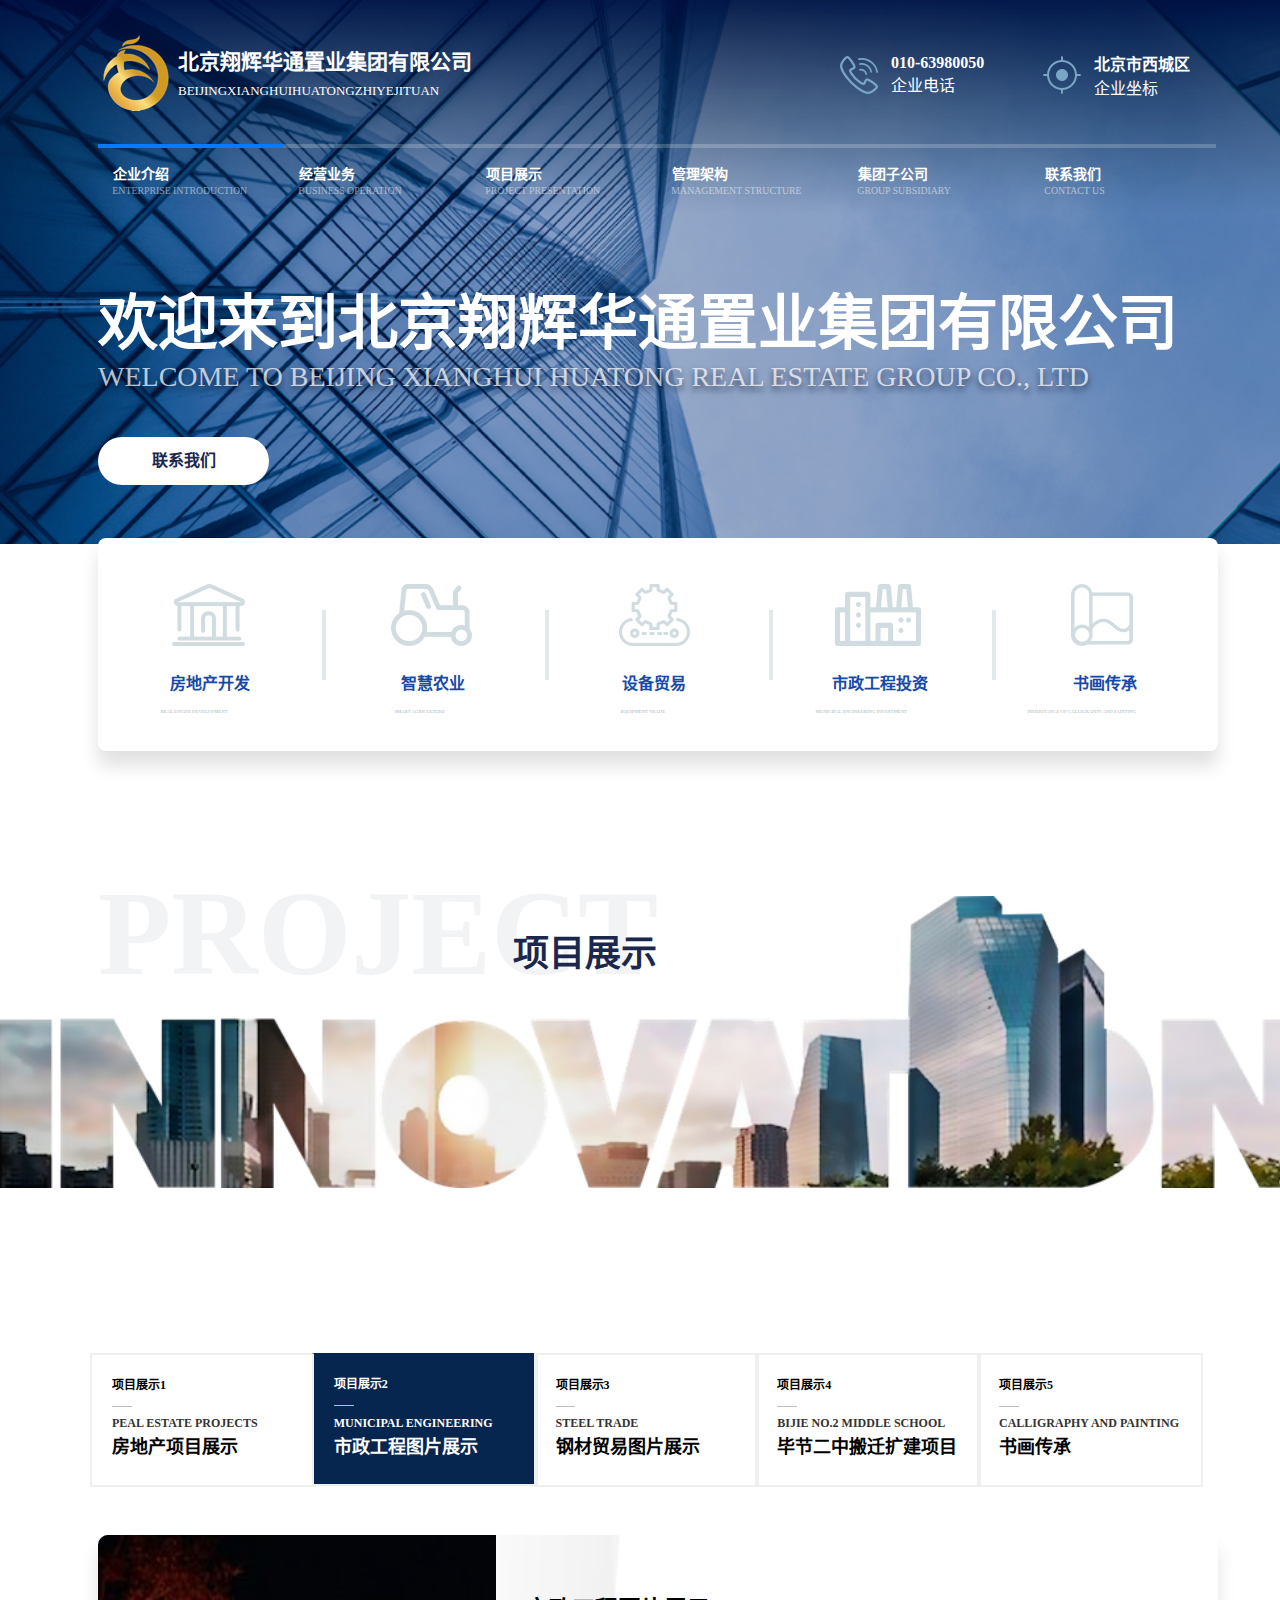
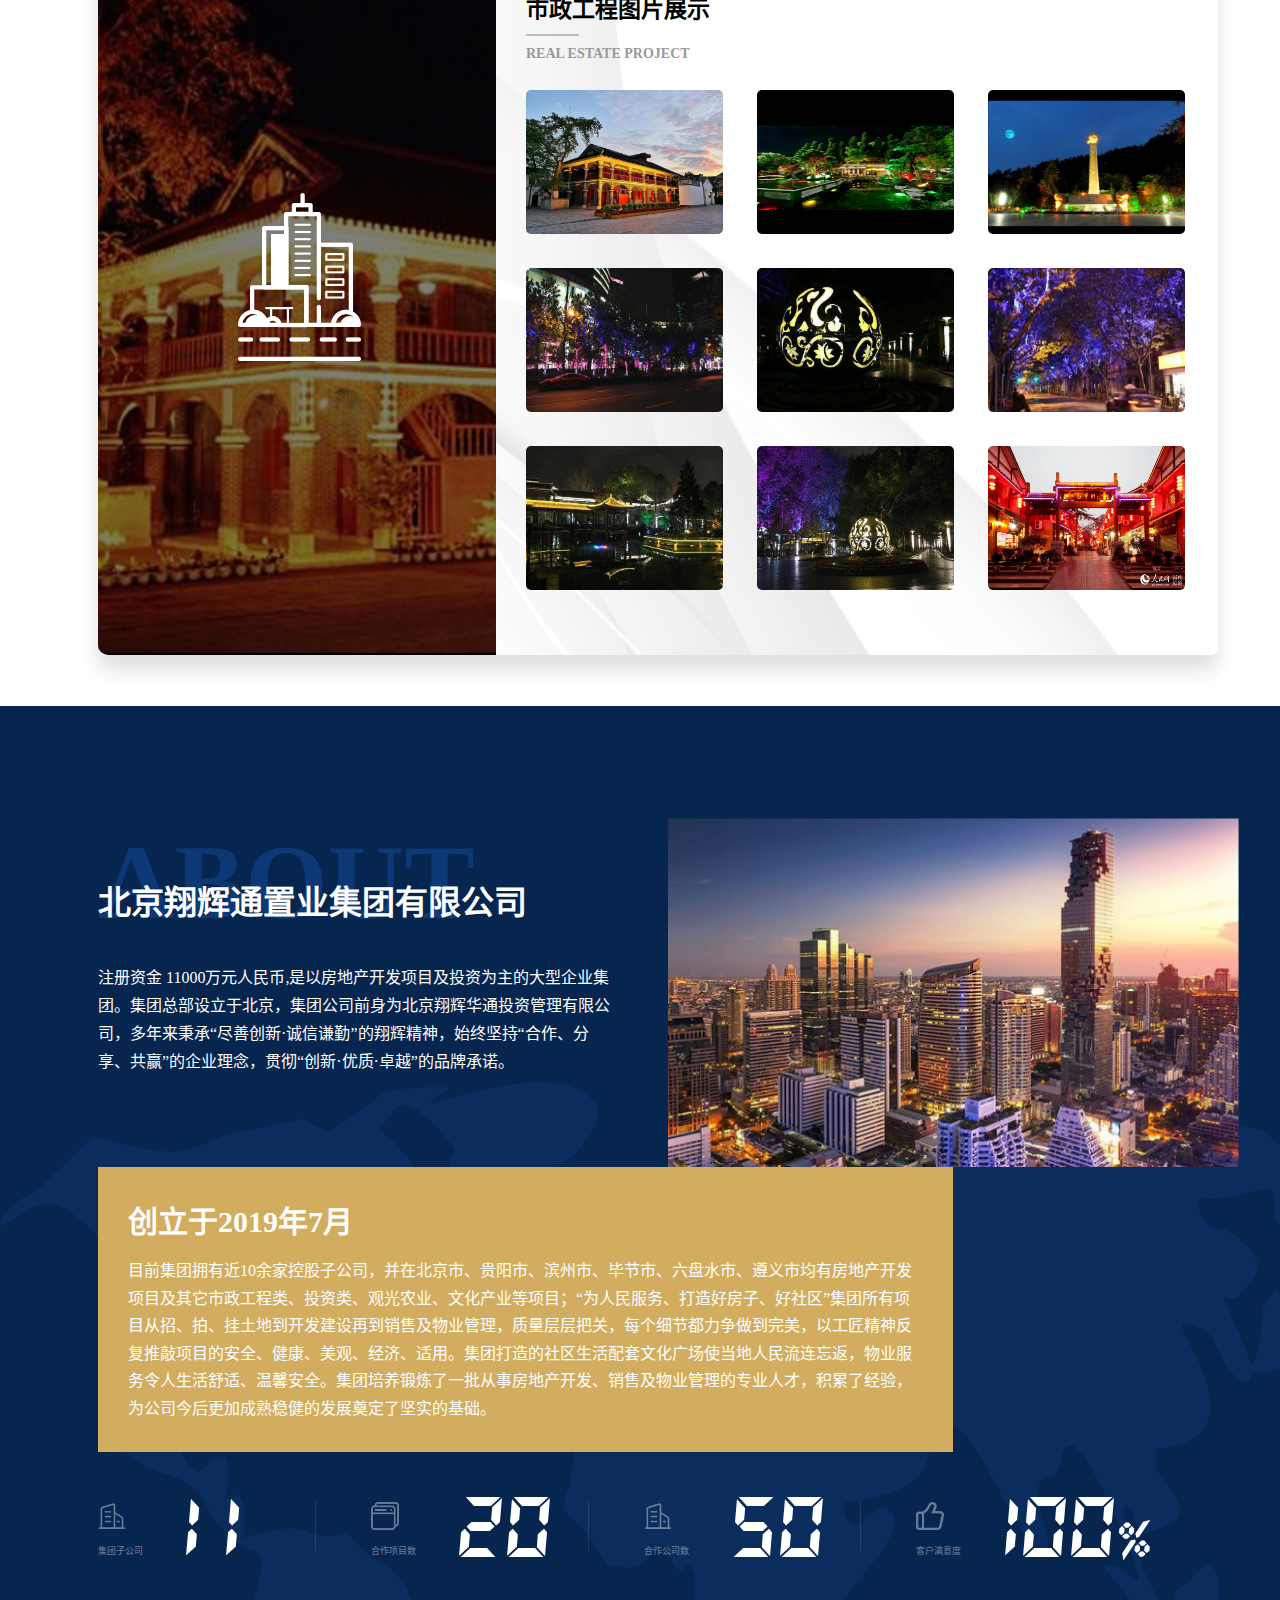
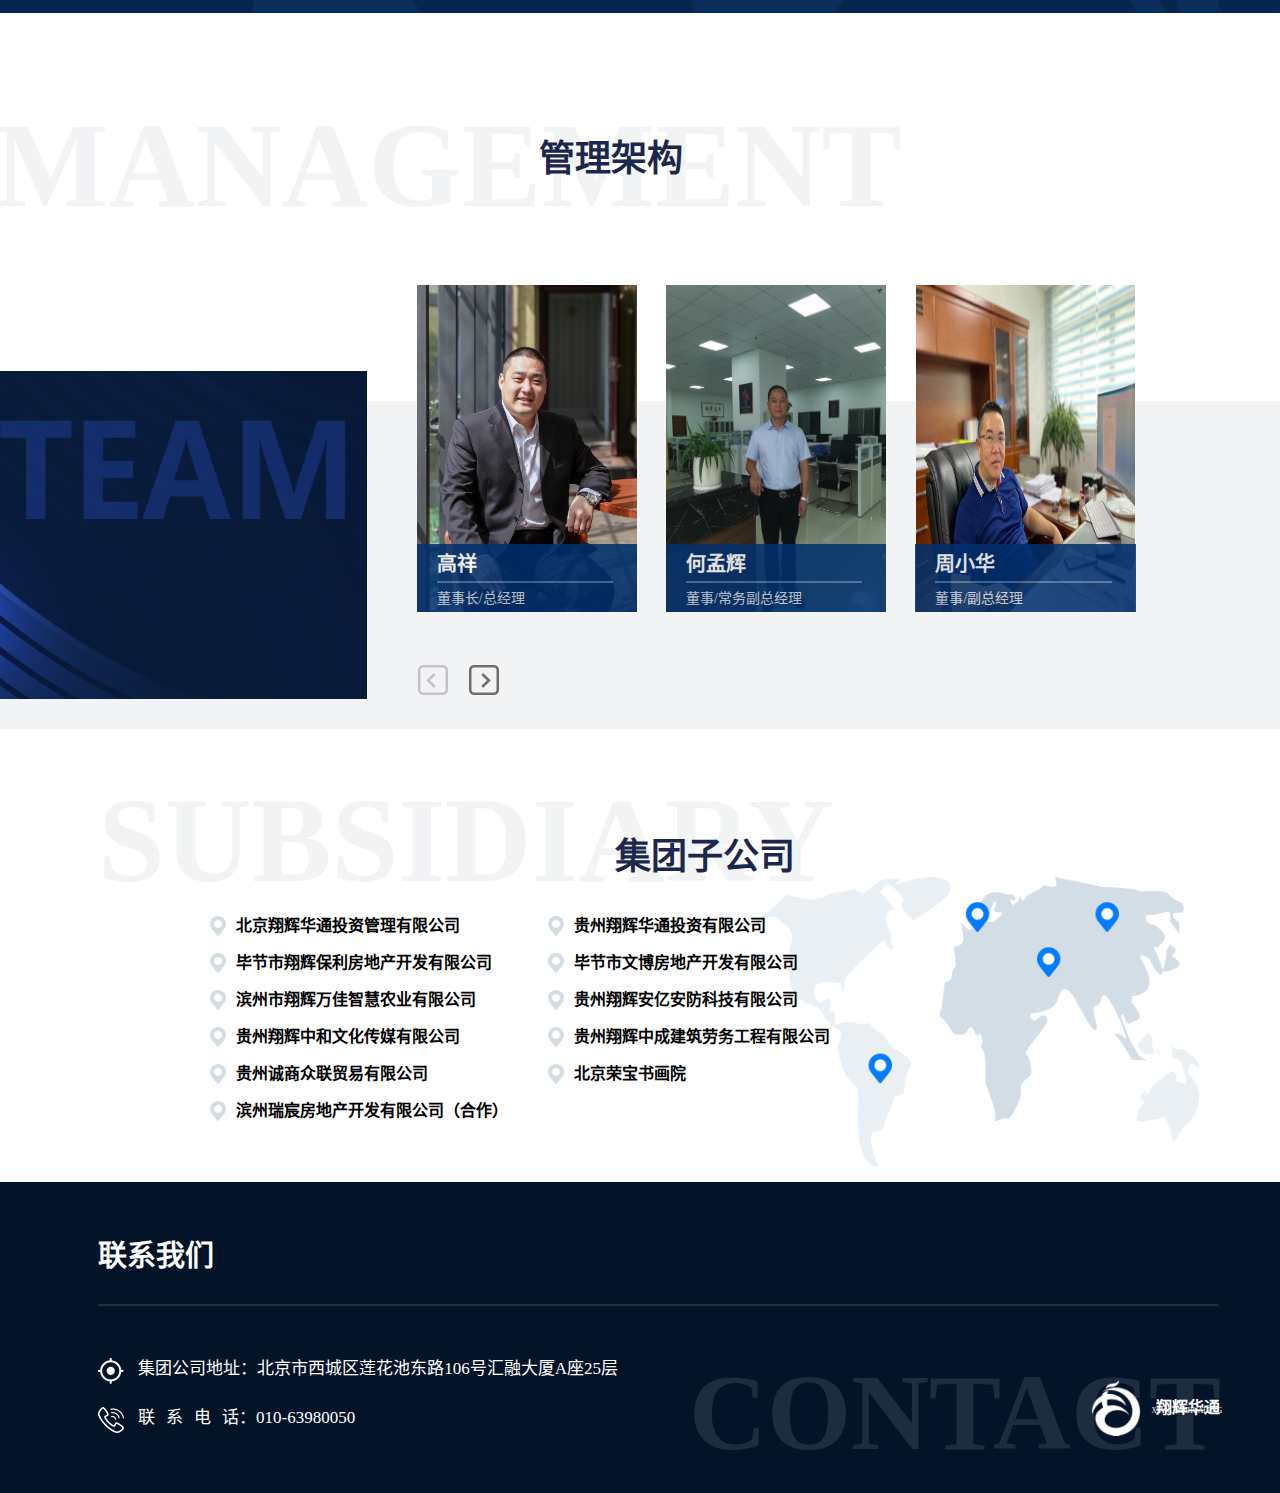
<file: index.html>
<!DOCTYPE html>
<html lang="zh-CN">

<head>
	<meta charset="utf-8">
	<meta http-equiv="X-UA-Compatible" content="IE=edge">
	<meta name="viewport" content="width=device-width, initial-scale=1, maximum-scale=1, user-scalable=no">
	<meta name="keywords" content="翔辉华通,北京翔辉,翔辉,翔辉华通置业集团">
	<meta name="description" content="翔辉华通,北京翔辉,翔辉,翔辉华通置业集团">
	<title>翔辉华通</title>
	<link rel="icon" href="img/icon-bg/logo16x16.ico" />
	<link rel="stylesheet" type="text/css" href="css/index.css" />
	<link rel="stylesheet" href="css/swiper.css">
</head>

<body>
	<div class="page">
		<div class="container">
			<div class="row topNav">
				<div class="col-md-8 top-left">
					<img src="./img/icon-bg/logo.png" alt="">
					<span>
						<p class="title">北京翔辉华通置业集团有限公司</p>
						<p class="py">beijingxianghuihuatongzhiyejituan</p>
					</span>
				</div>
				<div class="col-md-4 top-right">
					<div class="info">
						<img src="./img/icon-bg/icon_phone.png" alt="">
						<div class="contact">
							<strong>010-63980050</strong>
							<p>企业电话</p>
						</div>

					</div>
					<div class="info">
						<img src="./img/icon-bg/icon_dz.png" alt="">
						<div class="contact">
							<strong>北京市西城区</strong>
							<p>企业坐标</p>
						</div>

					</div>
				</div>
			</div>
		</div>
		<div class="list">
			<nav class="navbar">
				<div class="container">
					<div class="collapse navbar-collapse">
						<ul class="nav navbar-nav">
							<li class="actives">
								<a href="#introduces">
									<strong class="title">
										企业介绍
									</strong>
									<p class="py1">Enterprise introduction</p>
									<span class="sr-only">(current)</span>
								</a>
							</li>
							<li>
								<a href="#project-lists">
									<strong class="title">
										经营业务
									</strong>
									<p class="py1">Business operation</p>
								</a>
							</li>
							<li>
								<a href="#project-pres">
									<strong class="title">
										项目展示
									</strong>
									<p class="py1">Project presentation</p>
								</a>
							</li>
							<li>
								<a href="#manages">
									<strong class="title">
										管理架构
									</strong>
									<p class="py1">Management structure</p>
								</a>
							</li>
							<li>
								<a href="#subsidiarier">
									<strong class="title">
										集团子公司
									</strong>
									<p class="py1">Group subsidiary</p>
								</a>
							</li>
							<li>
								<a href="#foot">
									<strong class="title">
										联系我们
									</strong>
									<p class="py1">contact us</p>
								</a>
							</li>
						</ul>
					</div>
				</div>
			</nav>
		</div>
		<div class="welcome container">
			<h1>欢迎来到北京翔辉华通置业集团有限公司</h1>
			<p class="english">
				Welcome to Beijing Xianghui Huatong Real Estate Group Co., Ltd
			</p>
			<div class="btn">
				<a href="#foot">联系我们</a>
			</div>
		</div>

	</div>
	<!-- 项目列表 -->
	<div class="project-list" id="project-lists">
		<div class="container">

			<div class="row mover">
				<div class="col-sm-2 pro1">
					<a href="#p1">
						<img src="./img/icon-bg/list-realEstate2X.png" alt="">
						<strong>房地产开发</strong>
						<p style="margin-left: 3%;">Real estate development</p>
					</a>
				</div>
				<!--
					-->
				<div class="col-sm-2 pro2">
					<a href="#p2">
						<img src="./img/icon-bg/list-agriculture2x.png" alt="">
						<strong>智慧农业</strong>
						<p style="margin-left: 8%;">Smart agriculture</p>
					</a><span class="line"></span>
				</div>
				<!--
					-->
				<div class="col-sm-2 pro3">
					<a href="#p3">
						<img src="./img/icon-bg/list-equipment2x.png" alt="">
						<strong>设备贸易</strong>
						<p style="margin-left: 9%;">Equipment trade</p>
					</a><span class="line"></span>
				</div>
				<!--
					-->
				<div class="col-sm-2 pro4 actives">
					<a href="#p4">
						<img src="./img/icon-bg/list-engineering2x.png" alt="">
						<strong>市政工程投资</strong>
						<p style="margin-left:-4%">Municipal Engineering Investment</p>
					</a><span class="line"></span>
				</div>
				<!--
					-->
				<div class="col-sm-2 pro5">
					<a href="#p5">
						<img src="./img/icon-bg/list-pci2x.png" alt="">
						<strong>书画传承</strong>
						<p style="margin-left: -9%;">Inheritance of calligraphy and painting</p>
					</a><span class="line"></span>
				</div>
			</div>
			<div class="row mouse" style="position: absolute;">
				<div class="col-sm-2 pro1-a">
					<div id="p1">
						<img src="./img/icon-bg/realEstate-A.png" alt="">
						<strong>房地产开发</strong>
						<p>销售、物业管理、工程建设等大型城市核心基建项目，一般包括住宅、商业、办公楼及物业管理等</p>
					</div>
				</div>
				<!--
					-->
				<div class="col-sm-2 pro2-a">
					<div id="p2">
						<img src="./img/icon-bg/agriculture-A.png" alt="">
						<strong>智慧农业</strong>
						<p>农业技术研发，生态观光旅游，绿色果蔬基地建设，及其他农副产品生产的产业链</p>
					</div>
				</div>
				<!--
					-->
				<div class="col-sm-2 pro3-a">
					<div id="p3">
						<img src="./img/icon-bg/equipment-bai.png" alt="">
						<strong>设备贸易</strong>
						<p style="margin-top: -15px;">钢材、建材、五金交电、化工原料、百货销售电子产品、橡胶制品、仪器仪表、通讯设备、机械设备、计算机软件及辅助设备、金属材料、电气机械等
						</p>
					</div>
				</div>
				<!--
					-->
				<div class="col-sm-2 pro4-a">
					<div id="p4">
						<img src="./img/icon-bg/engineering-A.png" alt="">
						<strong>市政工程投资</strong>
						<p>承接城市配套基础建设市政工程及城市园林绿化服务等</p>
					</div>
				</div>
				<!--
					-->
				<div class="col-sm-2 pro5-a">
					<div id="p5">
						<img src="./img/icon-bg/pci-A.png" alt="">
						<strong>书画传承</strong>
						<p>书画创作；美术培训；艺术培训；学术研讨；组织文化艺术交流等</p>
					</div>
				</div>
			</div>
		</div>

	</div>
	<div class="project-pre" id="project-pres">
		<div class="container">
			<div class="row">
				<div class="col-md-12 pre-top">
					<h1>PROJECT</h1>
					<div class="title">项目展示</div>
				</div>
			</div>

		</div>
	</div>
	<!-------------------- 项目展示列表 -------------------->
	<div style="min-width: 1316px;">
		<div class="project-pre-list container">
			<div class="row project-presentation">
				<div class="col-sm-2-5">
					<p>项目展示1</p>
					<div class="line"></div>
					<div class="eng">peal estate projects</div>
					<strong>
						房地产项目展示
					</strong>
				</div>
				<div class="col-sm-2-5 project-active">
					<p>项目展示2</p>
					<div class="line"></div>
					<div class="eng">Municipal Engineering</div>
					<strong>
						市政工程图片展示
					</strong>
				</div>
				<div class="col-sm-2-5">
					<p>项目展示3</p>
					<div class="line"></div>
					<div class="eng">Steel trade</div>
					<strong>
						钢材贸易图片展示
					</strong>
				</div>
				<div class="col-sm-2-5">
					<p>项目展示4</p>
					<div class="line"></div>
					<div class="eng">Bijie No.2 Middle School</div>
					<strong>
						毕节二中搬迁扩建项目
					</strong>
				</div>
				<div class="col-sm-2-5">
					<p>项目展示5</p>
					<div class="line"></div>
					<div class="eng">calligraphy and painting</div>
					<strong>
						书画传承
					</strong>
				</div>
			</div>
			<!-- 图片展示 -->
			<div id="pictures">
				<div class="picture row">
					<div class="picture-left">
						<img class="bgi" src="img/estate/07.jpg">
						<div class="img">
							<img src="img/icon-bg/realEstate.png">
						</div>
					</div>
					<div class="picture-right col-xs-6 col-lg-6">
						<div class="p-title">房地产项目展示</div>
						<div class="p-line"></div>
						<div class="p-eng">Real estate project</div>
						<!-- 图片容器 -->
						<div id="imgdiv">
							<img src="img/estate/04.jpg" />
							<img src="img/estate/05.jpg" />
							<img src="img/estate/07.jpg" />
							<img src="img/estate/09.jpg" />
							<img src="img/estate/06.jpg" />
							<img src="img/estate/03.jpg" />
							<img src="img/estate/02.jpg" />
							<img src="img/estate/01.jpg" />
							<img src="img/estate/08.jpg" />
						</div>
					</div>
				</div>
				<div class="picture row picture-active">
					<div class="picture-left col-md-2-4">
						<img class="bgi" src="img/engineering/10.jpg">
						<div class="img">
							<img src="img/icon-bg/ma.png">
						</div>
					</div>
					<div class="picture-right col-xs-6 col-lg-6 col-md-8">
						<div class="p-title">市政工程图片展示</div>
						<div class="p-line"></div>
						<div class="p-eng">Real estate project</div>
						<!-- 图片容器 -->
						<div id="imgdiv">
							<img src="img/engineering/01.jpg" />
							<img src="img/engineering/02.jpg" />
							<img src="img/engineering/03.jpg" />
							<img src="img/engineering/04.jpg" />
							<img src="img/engineering/05.jpg" />
							<img src="img/engineering/06.jpg" />
							<img src="img/engineering/07.jpg" />
							<img src="img/engineering/08.jpg" />
							<img src="img/engineering/09.jpg" />
						</div>
						<!-- 放大遮罩层 -->
					</div>
				</div>
				<div class="picture row">
					<div class="picture-left col-md-2-4">
						<img class="bgi" src="img/trade/06.jpg">
						<div class="img">
							<img src="img/icon-bg/home.png">
						</div>
					</div>
					<div class="picture-right col-xs-6 col-lg-6 col-md-8">
						<div class="p-title">钢材贸易图片展示</div>
						<div class="p-line"></div>
						<div class="p-eng">Real estate project</div>
						<!-- 图片容器 -->
						<div id="imgdiv">
							<img src="img/trade/01.jpg" />
							<img src="img/trade/02.jpg" />
							<img src="img/trade/03.jpg" />
							<img src="img/trade/04.jpg" />
							<img src="img/trade/05.jpg" />
							<img src="img/trade/07.jpg" />
							<img src="img/trade/08.jpg" />
							<img src="img/trade/09.jpeg" />
							<img src="img/trade/10.jpeg" />
						</div>

						<!-- 放大遮罩层 -->
						<!-- <div class="modal"></div> -->
					</div>
				</div>
				<div class="picture row">
					<div class="picture-left col-md-2-4">
						<img class="bgi" src="img/relocate/01.jpg">
						<div class="img">
							<img src="img/icon-bg/dg.png">
						</div>
					</div>
					<div class="picture-right col-xs-6 col-lg-6 col-md-8">
						<div class="p-title">毕节二中搬迁扩建项目</div>
						<div class="p-line"></div>
						<div class="p-eng">Real estate project</div>
						<!-- 图片容器 -->
						<div id="imgdiv">
							<img src="img/relocate/01.jpg" />
							<img src="img/relocate/06.jpeg" />
							<img src="img/relocate/02.jpg" />
							<img src="img/relocate/04.jpeg" />
							<img src="img/relocate/03.jpeg" />
							<img src="img/relocate/05.jpeg" />
						</div>

						<!-- 放大遮罩层 -->
					</div>
				</div>
				<div class="picture row">
					<div class="picture-left col-md-2-4">
						<img class="bgi" src="img/inherit/02.jpg">
						<div class="img">
							<img src="img/icon-bg/pci-A2x.png">
						</div>
					</div>
					<div class="picture-right col-xs-6 col-lg-6 col-md-8">
						<div class="p-title">书画传承</div>
						<div class="p-line"></div>
						<div class="p-eng">Real estate project</div>
						<!-- 图片容器 -->
						<div id="imgdiv">
							<img src="img/inherit/01.jpg" />
							<img src="img/inherit/02.jpg" />
							<img src="img/inherit/03.jpg" />
							<img src="img/inherit/04.jpg" />
							<img src="img/inherit/05.jpg" />
							<img src="img/inherit/06.jpg" />
							<img src="img/inherit/07.jpg" />
							<img src="img/inherit/08.jpg" />
							<img src="img/inherit/09.jpg" />
						</div>

						<!-- 放大遮罩层 -->
					</div>
				</div>
			</div>
		</div>
		<!-- 放大遮罩层 -->
		<div class="modal"></div>

	</div>

	<!-- 企业介绍 -->
	<div id="introduces" class="introduce">
		<div class="container">
			<div class="introduce-top">
				<div class="introduce-tl">
					<h1>北京翔辉通置业集团有限公司</h1>
					<strong>ABOUT</strong>
					<p>
						注册资金
						11000万元人民币,是以房地产开发项目及投资为主的大型企业集团。集团总部设立于北京，集团公司前身为北京翔辉华通投资管理有限公司，多年来秉承“尽善创新·诚信谦勤”的翔辉精神，始终坚持“合作、分享、共赢”的企业理念，贯彻“创新·优质·卓越”的品牌承诺。
					</p>
					<img src="./img/icon-bg/11.jpg" alt="">
				</div>
			</div>
			<div class="introduce-mid">
				<h1>创立于2019年7月</h1>
				<p>
					目前集团拥有近10余家控股子公司，并在北京市、贵阳市、滨州市、毕节市、六盘水市、遵义市均有房地产开发项目及其它市政工程类、投资类、观光农业、文化产业等项目；“为人民服务、打造好房子、好社区”集团所有项目从招、拍、挂土地到开发建设再到销售及物业管理，质量层层把关，每个细节都力争做到完美，以工匠精神反复推敲项目的安全、健康、美观、经济、适用。集团打造的社区生活配套文化广场使当地人民流连忘返，物业服务令人生活舒适、温馨安全。集团培养锻炼了一批从事房地产开发、销售及物业管理的专业人才，积累了经验，为公司今后更加成熟稳健的发展奠定了坚实的基础。
				</p>
			</div>
			<div class="introduce-bottom row">
				<div class="col-xs-12 col-sm-6">
					<img src="./img/icon-bg/gongsi.png" alt="">
					<p>集团子公司</p>
					<div class="num">1&nbsp;1</div>
					<div class="ibl"></div>
				</div>
				<!---->
				<div class="col-xs-12 col-sm-6">
					<img src="./img/icon-bg/xiangmu.png" alt="">
					<p>合作项目数</p>
					<div class="num">20</div>
					<div class="ibl"></div>
				</div>
				<!---->
				<div class="col-xs-12 col-sm-6">
					<img src="./img/icon-bg/gongsi.png" alt="">
					<p>合作公司数</p>
					<div class="num">50</div>
					<div class="ibl"></div>
				</div>
				<!---->
				<div class="col-xs-12 col-sm-6">
					<img src="./img/icon-bg/dianzan.png" alt="">
					<p>客户满意度</p>
					<div class="num">100<span class="fh">%</span></div>
				</div>
			</div>
		</div>
	</div>
	<!-- 管理架构 -->
	<div class="container">
		<div id="manages" class="manage">
			<h1>Management</h1>
			<strong class="m-title">管理架构</strong>
			<!-- Swiper -->
			<div class="swiper-container">
				<div class="swiper-wrapper">
					<div class="swiper-slide">
						<img src="img/leader/10.jpg">
						<div class="rank">
							<span class="mz">高祥</span>
							<div class="swiper-line"></div>
							<span class="zw">董事长/总经理</span>
						</div>
					</div>
					<div class="swiper-slide">
						<img src="img/leader/11.jpg">
						<div class="rank">
							<span class="mz">何孟辉</span>
							<div class="swiper-line"></div>
							<span class="zw">董事/常务副总经理</span>
						</div>
					</div>
					<div class="swiper-slide">
						<img src="img/leader/12.jpg">
						<div class="rank">
							<span class="mz">周小华</span>
							<div class="swiper-line"></div>
							<span class="zw">董事/副总经理</span>
						</div>
					</div>
					<div class="swiper-slide">
						<img src="img/leader/09.jpg">
						<div class="rank">
							<span class="mz">王子国</span>
							<div class="swiper-line"></div>
							<span class="zw">董事/副总经理/劳务工程公司总经理</span>
						</div>
					</div>
					<div class="swiper-slide">
						<img src="img/leader/06.jpg">
						<div class="rank">
							<span class="mz">杨海霞</span>
							<div class="swiper-line"></div>
							<span class="zw">董事/副总经理/财务总监</span>
						</div>
					</div>
					<div class="swiper-slide">
						<img src="img/leader/08.jpg">
						<div class="rank">
							<span class="mz">彭坤</span>
							<div class="swiper-line"></div>
							<span class="zw">董事/副总经理</span>
						</div>
					</div>
					<div class="swiper-slide">
						<img src="img/leader/02.jpg">
						<div class="rank">
							<span class="mz">赵中乾</span>
							<div class="swiper-line"></div>
							<span class="zw">集团公司办公室主任</span>
						</div>
					</div>
					<div class="swiper-slide">
						<img src="img/leader/03.jpg">
						<div class="rank">
							<span class="mz">高玉军</span>
							<div class="swiper-line"></div>
							<span class="zw">集团公司董事会监事</span>
						</div>
					</div>
					<div class="swiper-slide">
						<img src="img/leader/01.jpg">
						<div class="rank">
							<span class="mz">张磊</span>
							<div class="swiper-line"></div>
							<span class="zw">贸易投资公司/执行总监</span>
						</div>
					</div>
					<div class="swiper-slide">
						<img src="img/leader/05.jpg">
						<div class="rank">
							<span class="mz">夏修冬</span>
							<div class="swiper-line"></div>
							<span class="zw">市政工程公司/执行总监</span>
						</div>
					</div>
					<div class="swiper-slide">
						<img src="img/leader/04.jpg">
						<div class="rank">
							<span class="mz">高亮</span>
							<div class="swiper-line"></div>
							<span class="zw">农业公司/执行总监</span>
						</div>
					</div>
					<div class="swiper-slide">
						<img src="img/leader/07.jpg">
						<div class="rank">
							<span class="mz">蔡风满</span>
							<div class="swiper-line"></div>
							<span class="zw">物业公司/执行总监</span>
						</div>
					</div>
					<div class="swiper-slide">
						<img src="img/leader/13.jpg">
						<div class="rank">
							<span class="mz">杨丽萍</span>
							<div class="swiper-line"></div>
							<span class="zw">传媒公司/书画院/执行总监</span>
						</div>
					</div>
				</div>

			</div>
			<!-- Add Arrows -->
			<div class="swiper-button-next">
				<img src="img/icon-bg/arrow_right.png">
			</div>
			<div class="swiper-button-prev">
				<img src="img/icon-bg/arrow_left.png">
			</div>
			<img class="bg-img" src="./img/icon-bg/img_4.png" alt="">
		</div>
	</div>

	<div class="m-bg"></div>
	<div id="subsidiarier" class="subsidiary">
		<div class="container">
			<div class="s-title">集团子公司</div>
			<div class="s-bgt">subsidiary</div>
			<ul>
				<li>
					<img src="./img/icon-bg/icon_db.png" alt="">
					<span>北京翔辉华通投资管理有限公司</span>
				</li>
				<li>
					<img src="./img/icon-bg/icon_db.png" alt="">
					<span>贵州翔辉华通投资有限公司</span>
				</li>
				<li>
					<img src="./img/icon-bg/icon_db.png" alt="">
					<span>毕节市翔辉保利房地产开发有限公司</span>
				</li>
				<li>
					<img src="./img/icon-bg/icon_db.png" alt="">
					<span>毕节市文博房地产开发有限公司</span>
				</li>
				<li>
					<img src="./img/icon-bg/icon_db.png" alt="">
					<span>滨州市翔辉万佳智慧农业有限公司</span>
				</li>
				<li>
					<img src="./img/icon-bg/icon_db.png" alt="">
					<span>贵州翔辉安亿安防科技有限公司</span>
				</li>
				<li>
					<img src="./img/icon-bg/icon_db.png" alt="">
					<span>贵州翔辉中和文化传媒有限公司</span>
				</li>
				<li>
					<img src="./img/icon-bg/icon_db.png" alt="">
					<span>贵州翔辉中成建筑劳务工程有限公司</span>
				</li>
				<li>
					<img src="./img/icon-bg/icon_db.png" alt="">
					<span>贵州诚商众联贸易有限公司</span>
				</li>
				<li>
					<img src="./img/icon-bg/icon_db.png" alt="">
					<span>北京荣宝书画院</span>
				</li>
				<li>
					<img src="./img/icon-bg/icon_db.png" alt="">
					<span>滨州瑞宸房地产开发有限公司（合作）</span>
				</li>
			</ul>
			<img class="s-bg" src="./img/icon-bg/img_6.png" alt="">
		</div>

	</div>
	<footer id="foot">
		<div class="container">
			<strong class="cal">联系我们</strong>
			<div class="line"></div>
			<p>
				<img src="./img/icon-bg/icon_gsdz.png" alt="">
				<span class="address">集团公司地址：北京市西城区莲花池东路106号汇融大厦A座25层</span>
			</p>
			<p style="line-height: 34px;">
				<img src="./img/icon-bg/icon_lxdh.png" alt="">
				<span class="tal">
					<span>联系电话</span>：010-63980050
				</span>
			</p>
			<div class="right">
				<span>CONTACT</span>
				<img src="./img/icon-bg/logo_2.png" alt="">
				<strong class="xhht">翔辉华通</strong>
				<p>XIANGHUIHUATONG</p>
			</div>
		</div>
	</footer>

	<script src="https://cdnjs.cloudflare.com/ajax/libs/jquery/3.5.1/jquery.min.js"></script>
	<!-- Swiper JS -->
	<script src="js/swiper.js"></script>
	<script src="js/index.js"></script>
	<script>
		function goPAGE() {
			if ((navigator.userAgent.match(/(phone|pad|pod|iPhone|iPod|ios|iPad|Android|Mobile|BlackBerry|IEMobile|MQQBrowser|JUC|Fennec|wOSBrowser|BrowserNG|WebOS|Symbian|Windows Phone)/i))) {
				window.location.href = "http://xhht.bjzyzn.cn/phone.html";
			}

		}
		goPAGE();

	</script>
</body>

</html>
</file>
<file: css/index.css>
/* 编写默认样式 */
html,
body,
div,
ul,
li,
p,
span,
h1,
button {
	padding: 0;
	margin: 0;
	font-family: "microsoft yahei";
}

/* 引入字体 */
@font-face {
	font-family: "ldr";
	src: url("../fonts/Let's go Digital Regular.ttf");
}

/* 定义5列栅格 */
@media (min-width: 992px) {
	.col-md-2-5 {
		width: 20%;
		float: left;
	}
}

a {
	text-decoration: none;
}

ul {
	font-size: 0;
}

ul li {
	list-style: none;
}

.page {
	width: 100%;
	height: 337px;
	min-width: 1316px;
	background-image: url(../img/icon-bg/bg.png);
	background-size: contain;
	background-repeat: no-repeat;
	padding-top: 1px;
	padding-bottom: 421px;
}

.container {
	width: 1120px;
	margin: 0 auto;
	box-sizing: border-box;
}

.topNav .title {
	font-size: 21px;
	font-weight: bold;
	overflow: hidden;
}

.top-left img {
	vertical-align: middle;
}

.top-right {
	width: 378px;
	margin-top: -60px;
	margin-right: 248px;
	margin-left: 742px;
	right: 0;
}

.top-right img {
	vertical-align: middle;
}

.topNav {
	margin-top: 3%;
	color: #fff;
}

.topNav .top-left p {
	display: inline-block;
	margin-bottom: 2px;
}

.topNav .top-left span {
	width: 40%;
	display: inline-block;
	vertical-align: middle;
}

.topNav .py {
	text-transform: uppercase;
	font-size: .8125rem;
}

.navbar-collapse .nav {
	height: 90px;
	margin-top: 45px;
	overflow: hidden;
}

/* 右侧 */
.topNav .top-right .contact {
	display: inline-block;
	vertical-align: middle;
	margin-left: 9px;
}

.topNav .top-right .info {
	display: inline-block;
}

.topNav .top-right .info:first-child {
	margin-right: 55px;
}

/* 列表 */
.navbar a .title {
	color: #fff;
	font-size: 14px;
}

.navbar a .py1 {
	color: #fff;
	opacity: 0.5;
	text-transform: uppercase;
	transform: scale(0.7);
	font-size: 14px;
	margin-left: -31px;
}

.navbar-nav>li {
	padding: 15px 0 0 15px;
	width: 15.3%;
	display: inline-block;
	vertical-align: top;
	border-top: 4px solid rgba(255, 255, 255, 0.2);
}

.navbar .actives {
	border-top: 4px solid #067BFF;
}

.navbar-toggle {
	border-color: #ddd;
	background-color: #ddd;
	opacity: 0.5;
}

.welcome {
	color: #fff;
	margin-top: 40px;
}

.welcome h1 {
	font-size: 60px;
}

.welcome .english {
	text-transform: uppercase;
	font-size: 28px;
	color: rgba(255, 255, 255, 0.72);
	text-shadow: 0 4px 6px rgba(0, 9, 38, 0.66);
	height: 40px;
	overflow: hidden;
}

.welcome .btn {
	width: 171px;
	height: 48px;
	background-color: #fff;
	text-align: center;
	line-height: 48px;
	border-radius: 39px;
	margin-top: 36px;
}

.project-list {
	min-width: 1316px;
}

.project-list .col-md-2 a {
	text-decoration: none;
}

.welcome .btn a {
	font-size: 16px;
	color: #1B274D;
	font-weight: bold;
	text-decoration: none;
	margin-top: 34px;
}

.project-list {
	height: 218px;
}

.project-list .col-sm-2 {
	padding: 0;
	display: inline-block;
}

.mover .col-sm-2 {
	padding-bottom: 22px;
}

.mouse .col-sm-2,
.mover .col-sm-2 {
	width: 19.6%;
}

.project-list .col-sm-2 img {
	width: 90px;
	height: 62px;
	display: block;
	margin: 0 auto;
	margin-top: 46px;
	margin-bottom: 24px;

}

.mover .col-sm-2 strong {
	width: 100px;
	font-size: 16px;
	color: #1749A6;
	margin-left: 33%;
	display: inline-block;
}

.project-list .col-sm-2 p {
	width: 277px;
	font-size: 8px;
	text-transform: uppercase;
	transform: scale(0.6);
	color: #A4B8C2;
	line-height: 35px;
}

.project-list .mover {
	margin: 0;
	background: #fff;
	box-shadow: 0 15px 18px 0 rgba(0, 0, 0, 0.12);
	border-radius: 8px;

}

.project-list .col-sm-2 .line {
	height: 70px;
	display: inline-block;
	border-right: 4px solid #e3e8eb;
	position: absolute;
	margin-top: -119px;
}

.project-list .mover {
	margin-top: -221px;
}

.project-list .mouse .col-sm-2 {
	width: 230px;
	background-color: #067BFF;
	border-radius: 8px;
	text-align: center;
	margin-top: -110%;
	display: none;
	top: -141px;
}

.mover .pro1 strong {
	margin-left: 33%;
}

.mover .pro2 strong {
	margin-left: 36%;
}

.mover .pro3 strong {
	margin-left: 35%;
}

.mover .pro4 strong {
	margin-left: 29%;
}

.mover .pro5 strong {
	margin-left: 37%;
}

.mouse .pro2-a {
	margin-left: 222px !important;

}

.mouse .pro3-a {
	margin-left: 445px !important;
}

.mouse .pro4-a {
	margin-left: 670px;
}

.mouse .pro5-a {
	margin-left: 897px;
}

.pro2-a,
.pro3-a,
.pro4-a,
.pro5-a {
	margin-top: -252px !important;
}

.project-list .mouse strong,
.project-list .mouse p {
	color: #fff;
}

.project-list .mouse strong {
	margin-left: 0;
	width: 164px;
	font-size: 22px;
}

.project-list .mouse p {
	font-size: 19px;
	margin-left: -26px;
	line-height: 31px;
	margin-bottom: 0;

}

.project-list .mouse p:first-child {
	margin-top: 5px;
}

.project-list .mouse p:last-child {
	margin-left: -29px;
}

#p1,
#p2,
#p3,
#p4,
#p5 {
	background-color: #067BFF;
	border-radius: 8px;
	text-align: center;
	padding-top: 1px;
}

#p1 {
	padding-bottom: 17px;
}

#p2 {
	padding-bottom: 30px;
}

#p3 {
	padding-bottom: 17px;
}

#p4 {
	padding-bottom: 59px;
}

#p5 {
	padding-bottom: 33px;
}

/* 项目展示 */
.project-pre {
	position: relative;
	height: 385px;
	min-width: 1316px;
	background-image: url(../img/icon-bg/img_1@2x.png);
	background-size: contain;
	background-repeat: no-repeat;
	margin-top: 140px;
	width: 100%;
}

.project-pre .pre-top {
	height: 128px;
	overflow: hidden;
}

.project-pre .pre-top h1 {
	position: absolute;
	font-size: 120px;
	color: #F2F3F5;
	margin-left: 0%;
	margin-top: -31px;
	z-index: -1;
}

.project-pre .pre-top .title {
	text-align: center;
	font-size: 36px;
	color: #1B274D;
	font-weight: bold;
	margin-top: 2.5%;
	margin-left: -13%;
}

/* 项目展示列表 */
.project-pre-list {
	margin-top: 74px;
}

.project-pre-list .col-sm-2-5 {
	border: 2px solid #EFEFEF;
	border-collapse: collapse;
	display: inline-block;
	margin-top: -2px;
	margin-left: -8px;
	height: 130px;
	width: 19.8%;
	font-weight: bold;

}

.project-pre-list .col-sm-2-5 p {
	font-size: .75rem;
	margin-top: 20px;
}

.project-pre-list .col-sm-2-5 .line {
	width: 9%;
	border-top: 1px solid #bcbcbc;
	margin-top: .8125rem;
	margin-bottom: .5625rem;
}

.project-pre-list .col-sm-2-5 strong {
	font-size: 18px;
	line-height: 32px;
}

.project-pre-list .col-sm-2-5 .eng {
	font-size: 12px;
	text-transform: uppercase;
	color: #333;
}

.project-pre-list .col-sm-2-5>p,
.col-sm-2-5>.line,
.col-sm-2-5>.eng,
.col-sm-2-5>strong {
	margin-left: 20px;
}

.project-pre-list .project-active,
.project-pre-list .project-active .eng {
	background: #06254F;
	color: #fff;
	border-top: 1px solid #06254F;
}

/* 图片展示 */
#pictures {
	border-radius: 7px;
	margin-top: 48px;
	box-shadow: 0 15px 18px 0 rgba(0, 0, 0, 0.12);
}

.picture .picture-left {
	width: 468px;
	height: 100%;
	background-color: #000;
	border-top-left-radius: .625rem;
	border-bottom-left-radius: .625rem;
	overflow: hidden;
}

.picture-left .img img {
	position: absolute;
	top: 35%;
	left: 10%;

}


/* right */
#imgdiv {
	margin-left: 15px;
	margin-top: -27px;
}

#imgdiv img {
	width: 197px;
	height: 144px;
	border-radius: 5px !important;
	margin: 15px !important;
}

.modal {
	width: 1120px;
	height: 721px;
	background-color: rgba(88, 88, 88, 0.4);
	position: absolute;
	display: none;
	top: 1535px;
	border-radius: 11px;
	left: 273px;
}

.modal img {
	position: absolute;
	width: 576px;
	height: 432px;
	border-radius: 5px;
	left: 25%;
	top: 20%;
	z-index: 9999;
}

.picture {
	position: relative;
	height: 720px;
	display: none;
}

.picture-active {
	display: block;
}

.picture .picture-left .bgi {
	height: 718px;
	opacity: .5;
}

.picture:nth-child(2) .bgi {
	margin-left: -228px;
}

.picture:nth-child(5) .bgi {
	width: 442px;
}

.picture .picture-right {
	position: absolute;
	width: 45.125rem;
	height: 100%;
	top: 0;
	right: 0;
	background-image: url(../img/icon-bg/img_2.png);
	background-size: cover;
	background-repeat: no-repeat;
	border-top-right-radius: .625rem;
	border-bottom-right-radius: .625rem;
}

.picture-right .p-title {
	font-size: 23px;
	font-weight: bold;
	margin-top: 3.4375rem;
}

.picture-right .p-line {
	width: 7%;
	border: 1.5px solid #bcbcbc;
	margin: 10px 0 10px 30px;
}

.picture-right .p-eng {
	color: #999;
	font-size: .875rem;
	text-transform: uppercase;
	margin-bottom: 40px;
	font-weight: bold;
}

.picture-right .p-title,
.p-eng {
	margin-left: 1.875rem;
}


/* 企业介绍 */
.introduce {
	position: relative;
	width: 100%;
	height: 100%;
	color: #fff;
	min-width: 1316px;
	background-color: #06254f;
	background-image: url(../img/icon-bg/img_3.png);
	background-size: contain;
	background-repeat: no-repeat;
	background-position: bottom center;
	margin-top: 4%;
	padding-top: 4%;
}

.introduce .introduce-top {
	padding: 3.125rem 0 5.125rem 0;
}

.introduce-top .introduce-tl h1 {
	position: absolute;
	margin-top: -13px;
	font-size: 33px;
	font-weight: bolder;
}

.introduce-top .introduce-tl strong {
	height: 0;
	color: #0d3876;
	font-size: 106px;
	float: left;
	margin-top: -6%;

}

.introduce-top .introduce-tl p {
	width: 46%;
	height: 221px;
	margin-top: 5.125rem;
	padding-top: 75px;
	font-size: 16px;
	line-height: 28px;
	overflow: hidden;
}

.introduce-top .introduce-tl img {
	width: 51%;
	height: 350px;
	float: right;
	margin-right: -21px;
	margin-top: -368px;
}

.introduce-mid {
	width: 71%;
	background-color: #d2ad5f;
	padding: 30px;
	margin-top: -100px;
}

.introduce-mid h1 {
	font-size: 30px;
	margin: 0;
	font-weight: bold;
	margin-bottom: 1rem;

}

.introduce-mid p {
	line-height: 172%;
	font-size: 16px;
}

.introduce-bottom {
	padding: 39px 0;
	padding-top: 50px;
}

.introduce-bottom .col-xs-12 {
	width: 24% !important;
	display: inline-block;
}

.introduce-bottom .fh {
	font-family: "ldr";
	font-size: 54px;
}

.introduce-bottom li {
	width: 24%;
	height: 60px;
	display: inline-block;
	border-right: 1px solid #97abd2;
}

.introduce-bottom li:last-child {
	border: 0;
}

.introduce-bottom .col-md-3 .col-xs-12 .col-sm-6 {
	border-right: 1px solid #eee;
	width: 21%;
	height: 50px;
	vertical-align: middle;
	margin-left: 37px;
}

.introduce-bottom .col-xs-12>img,
.col-sm-6>img {
	opacity: 0.4;
	width: 28px;
	margin-bottom: 10px;
}

.introduce-bottom .col-xs-12>p,
.col-sm-6>p {
	font-size: 9px;
	opacity: 0.4;
}

.introduce .introduce-bottom li>img,
li>p {
	margin-left: 39px;
}

.introduce-bottom .ibl {
	height: 50px;
	border-left: 1px solid #fff;
	display: inline-block;
	opacity: 0.1;
	float: right;
	margin-top: -73px;
	margin-right: 51px;
}

.introduce-bottom .num {
	font-family: "ldr";
	font-size: 94px;
	margin-top: -77px;
	margin-left: 31%;
}

/* 管理架构 */
.manage {
	position: relative;
	height: 656px;
	margin-top: 5.25rem;
}

.manage h1 {
	text-transform: uppercase;
	color: #F2F3F5;
	font-size: 120px;
	font-weight: bold;
	margin-left: -85px;
	z-index: -1;
}

.manage .m-title {
	position: absolute;
	color: #1B274D;
	font-size: 36px;
	margin-top: -6.625rem;
	margin-left: 28.7rem;

}

/* swiper */
.swiper-container {
	width: 66.5%;
	height: 327px;
	top: 28%;
	margin-right: 53px !important;
	margin-top: -12%;
}

.swiper-wrapper {
	width: 103% !important;
}

.swiper-slide {
	width: 32.5% !important;
	display: inline-block;
	text-align: center;
	font-size: 18px;

	/* Center slide text vertically */
	display: -webkit-box;
	display: -ms-flexbox;
	display: -webkit-flex;
	display: flex;
	-webkit-box-pack: center;
	-ms-flex-pack: center;
	-webkit-justify-content: center;
	justify-content: center;
	-webkit-box-align: center;
	-ms-flex-align: center;
	-webkit-align-items: center;
	align-items: center;
}

.swiper-slide img {
	width: 88%;
	height: 327px;
}

.swiper-button-next,
.swiper-button-prev {
	top: 55% !important;
	margin-left: -12px;
}

.swiper-button-prev {
	left: 351px !important;
	margin-top: 200px !important;
}

.swiper-line {
	width: 88%;
	margin: 2% 0;
	border-top: 2px solid #fff !important;
	opacity: 0.3;
}

.rank {
	position: absolute;
	width: 80.3%;
	opacity: 0.86;
	color: #fff;
	background: #02306E;
	padding: 4px 0 5px 20px;
	bottom: 0;
	margin-top: 113%;
}

.rank span {
	display: block;
	text-align: left;
}

.rank .mz {
	font-size: 20px;
	font-weight: bold;
}

.rank .zw {
	font-size: 14px;
	opacity: 0.8;
}

.swiper-button-prev:after,
.swiper-container-rtl .swiper-button-next:after {
	content: '' !important;
}

.swiper-button-next:after,
.swiper-container-rtl .swiper-button-prev:after {
	content: '' !important;
}

.swiper-button-next {
	left: 402px !important;
	margin-top: 200px !important;
}

.swiper-container .jianbian {
	width: 73px;
	height: 327px;
	position: absolute;
	right: -9px;
	margin-top: -327px;
	background-image: linear-gradient(to right, #ffffff48, rgba(255, 255, 255, 0.527), rgba(255, 255, 255, 0.829), rgba(255, 255, 255, 0.918));
	z-index: 9999;
}

.swiper-button-next,
.swiper-button-prev:focus {
	outline: none;
}

.m-bg {
	/* position: relative; */
	height: 328px;
	min-width: 1316px;
	margin-top: -22rem;
	background-color: #f2f3f5;
	/* z-index: -1; */
}

.bg-img {
	width: 50%;
	height: 328px;
	margin-top: -57px;
	margin-left: -273px;
}

/* 集团子公司 */
.subsidiary {
	width: 100%;
	min-width: 1316px;
	margin-top: 147px;
	padding-bottom: 50px;

}

.subsidiary li span {
	display: inline-block;
	font-size: 16px;
	font-weight: bold;
}

.subsidiary .s-title {

	width: 184px;

	/* text-align: right; */
	font-weight: bold;
	color: #1B274D;
	font-size: 36px;
	margin-left: 517px;
	display: inline-block;
	position: absolute;
	margin-top: 55px;


}

.subsidiary .s-bgt {
	text-transform: uppercase;
	font-weight: bold;
	font-size: 120px;
	color: #F2F3F5;
	margin-top: -104px;
}

.subsidiary ul {
	margin-left: 112px;
	width: 80%;
}

.subsidiary li {
	width: 326px;
	line-height: 32px;
	display: inline-block;
	margin-right: 12px;
}

.subsidiary li img {
	width: 5%;
	margin-top: -10px;
	margin-right: 10px;
	vertical-align: middle;
}

.subsidiary .s-bg {
	position: absolute;
	margin-top: -255px;
	margin-left: 658px;
	height: 290px;
	z-index: -1;
}

/* 底部 */
footer {
	position: relative;
	min-width: 1316px;
	bottom: 0;
	height: 261px;
	background-color: #031429;
	color: #fff;
	padding-top: 50px;

}

footer .cal {
	font-size: 29px;
}

footer .line {
	border: 1px solid #1f2d3c;
	/* box-shadow: 1px 2px 3px 0px black; */
	margin: 1.875rem 0;
}

footer p {
	font-weight: normal !important;
	font-size: 17px;
	line-height: 4.0625rem;
}

footer p img {
	margin-right: .625rem;
	vertical-align: middle;
}

footer .tal span {
	width: 9%;
	display: inline-block;
	text-align: justify;
	text-align-last: justify
}

footer .right {
	position: relative;
	right: 77px;
	float: right;
}

footer .right span {
	font-size: 108px;
	opacity: 0.1;
	font-weight: bold;
	display: inline-block;
	margin-top: -97px;
	margin-right: -80px;
}

footer .right strong {
	width: 65px;
	right: -80px;
	margin-top: -41px;
	position: absolute;
}

footer .right img {
	position: absolute;
	width: 50px;
	right: 0px;
	margin-top: -55px;

}

footer .right p {
	font-size: 12px;
	padding-top: 38px;
	position: absolute;
	margin-top: -127px;
	right: -105px;
	transform: scale(0.6);

}
</file>
